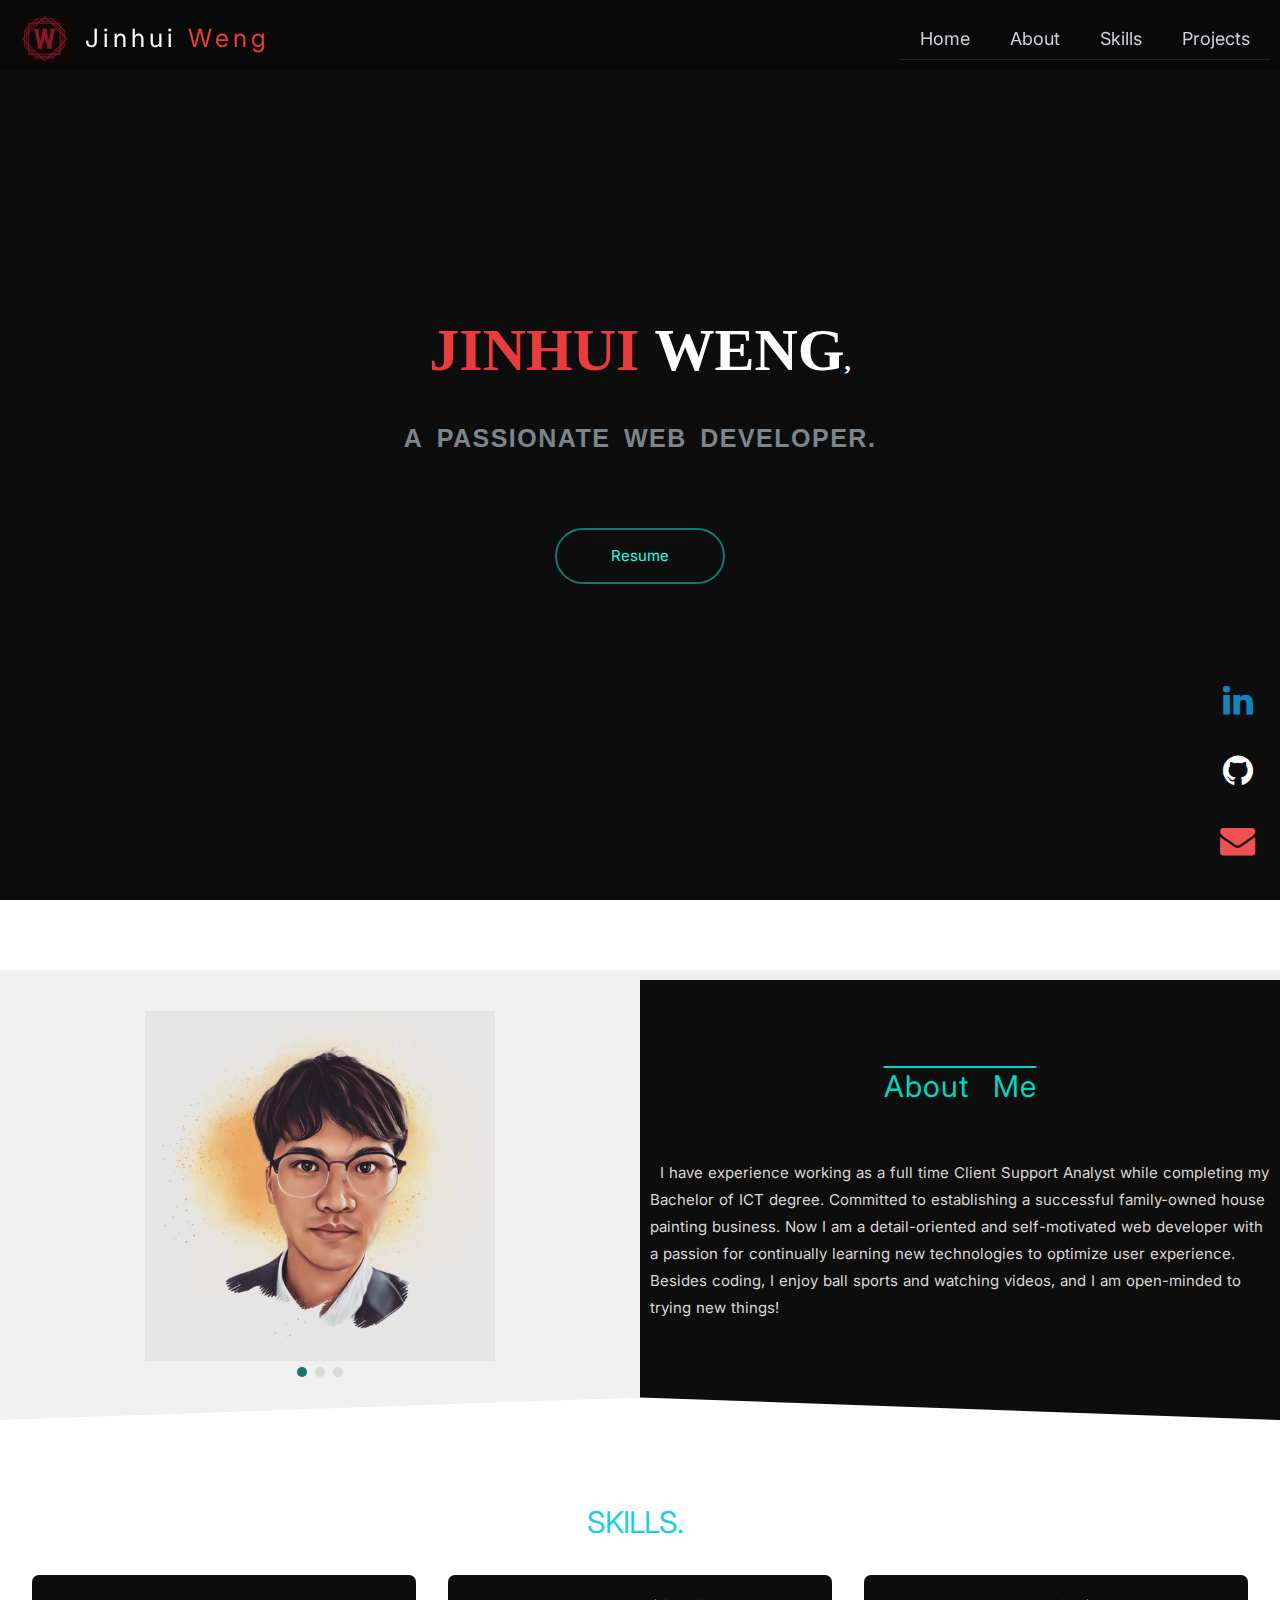
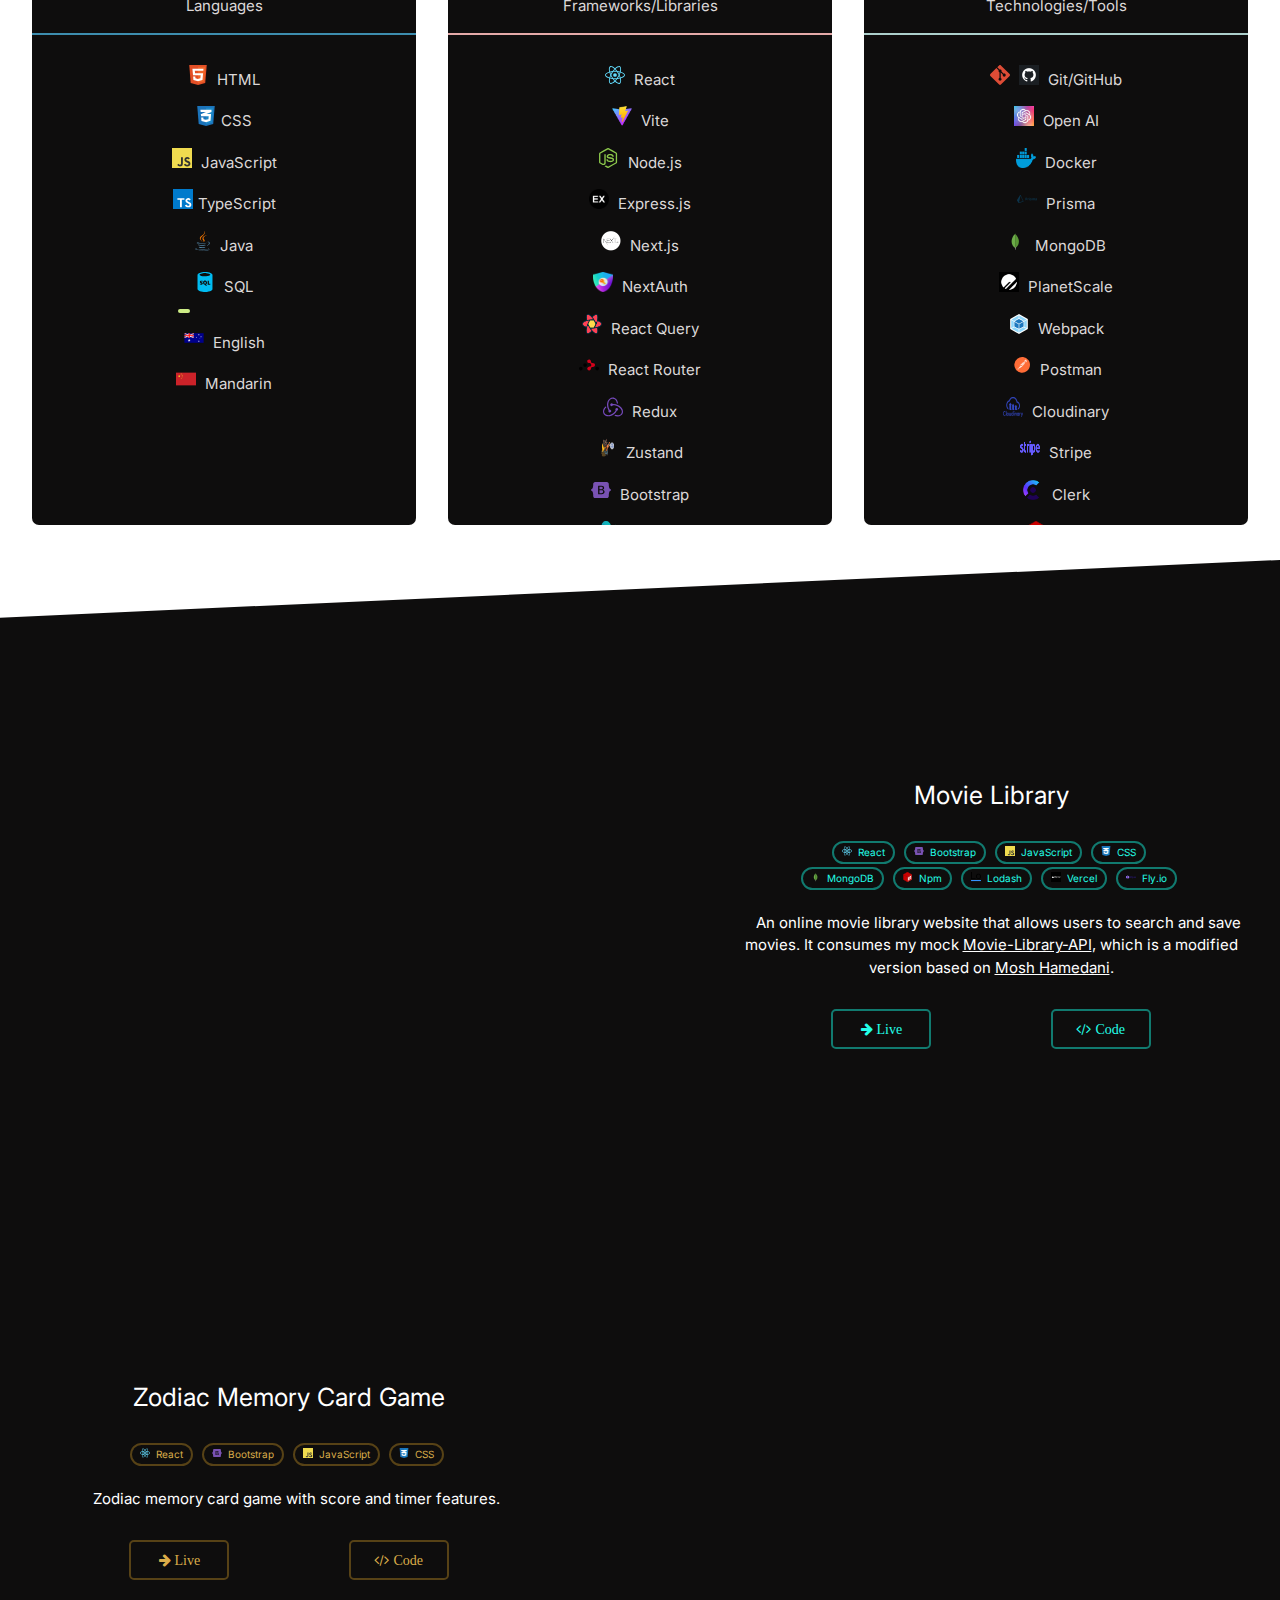
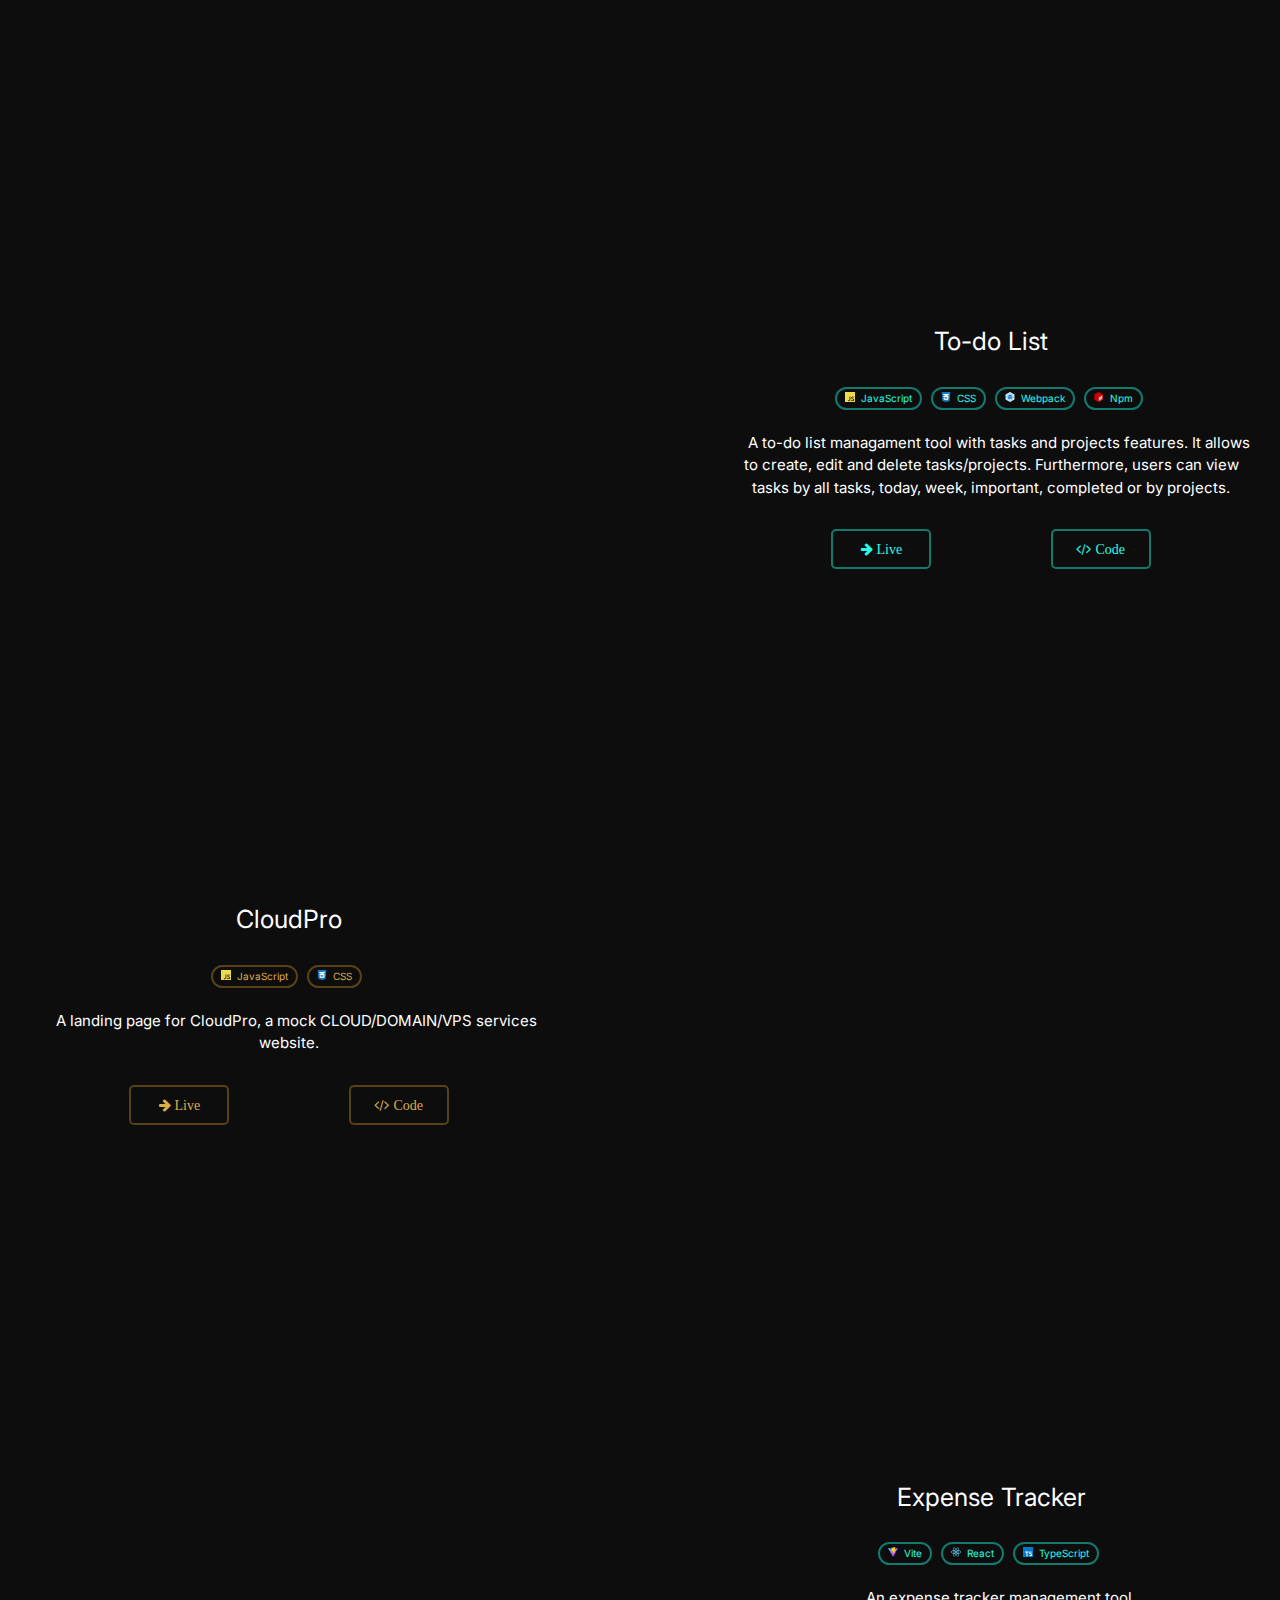
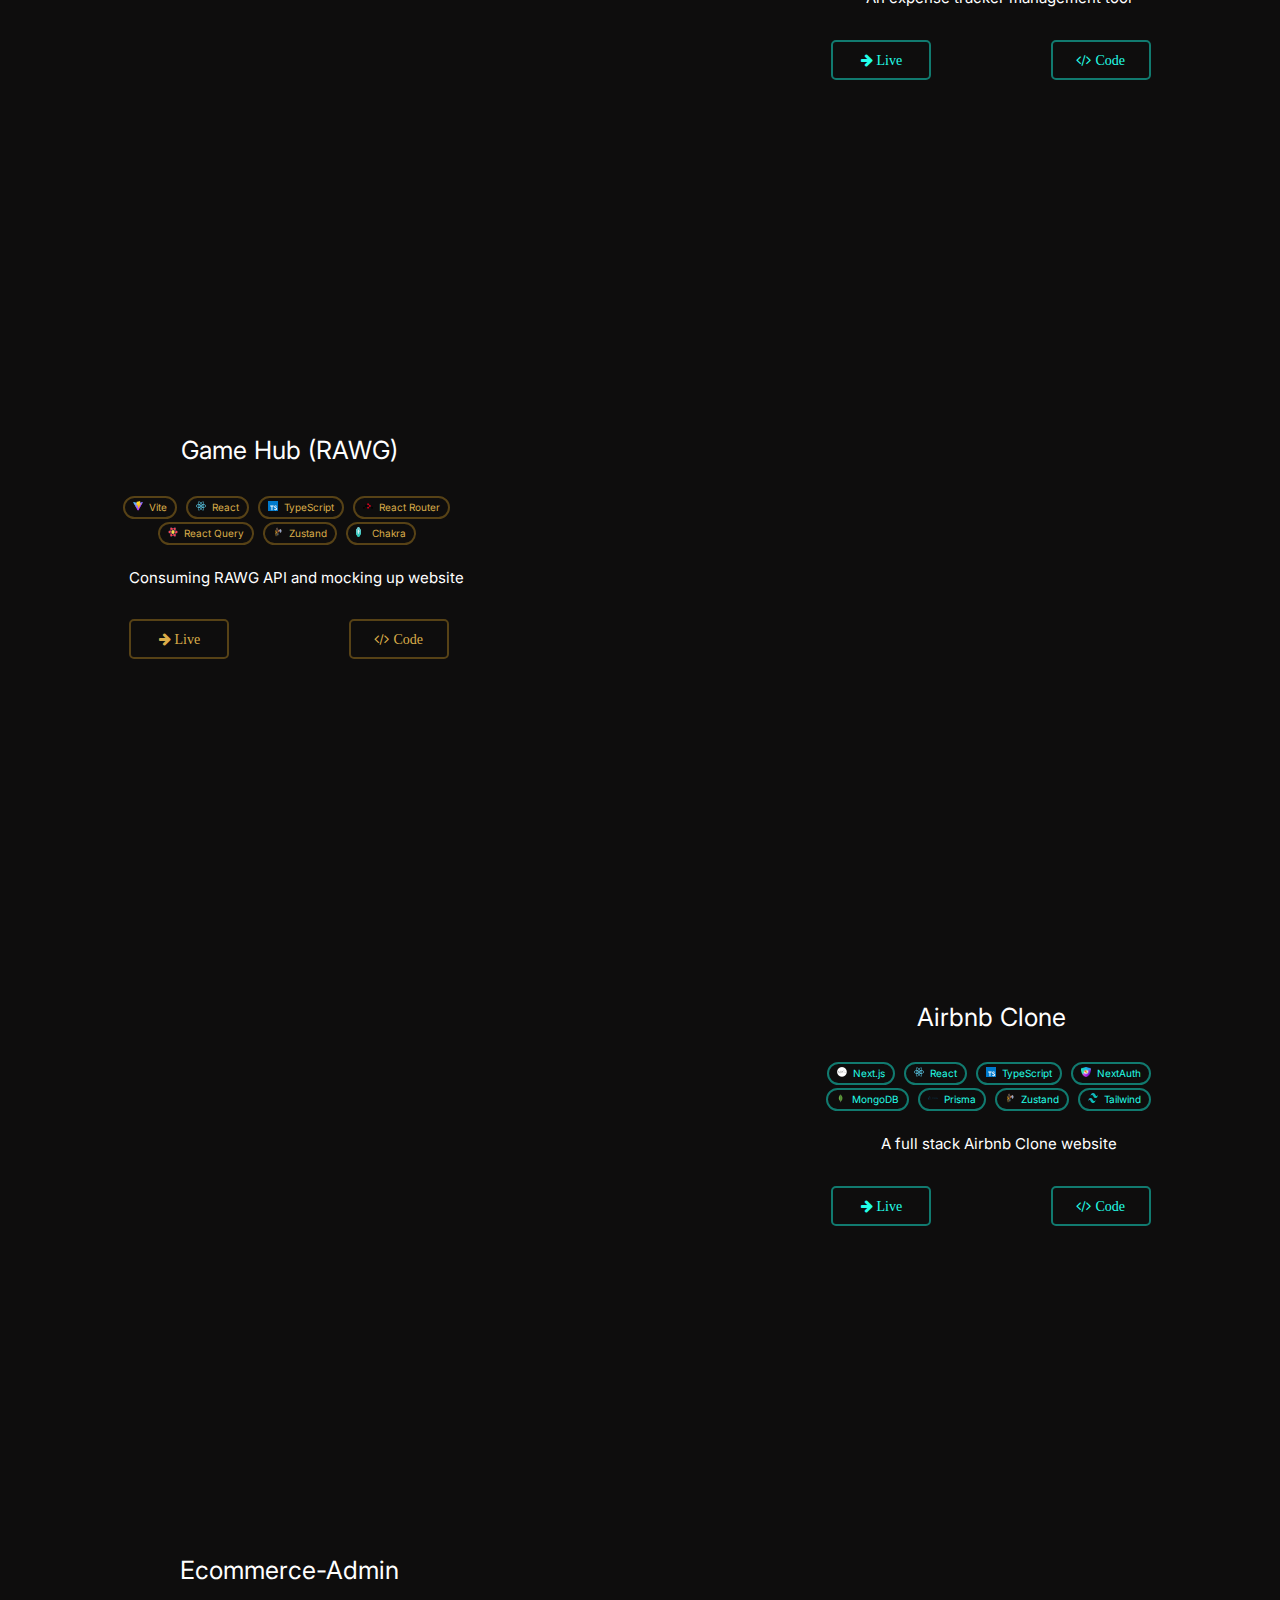
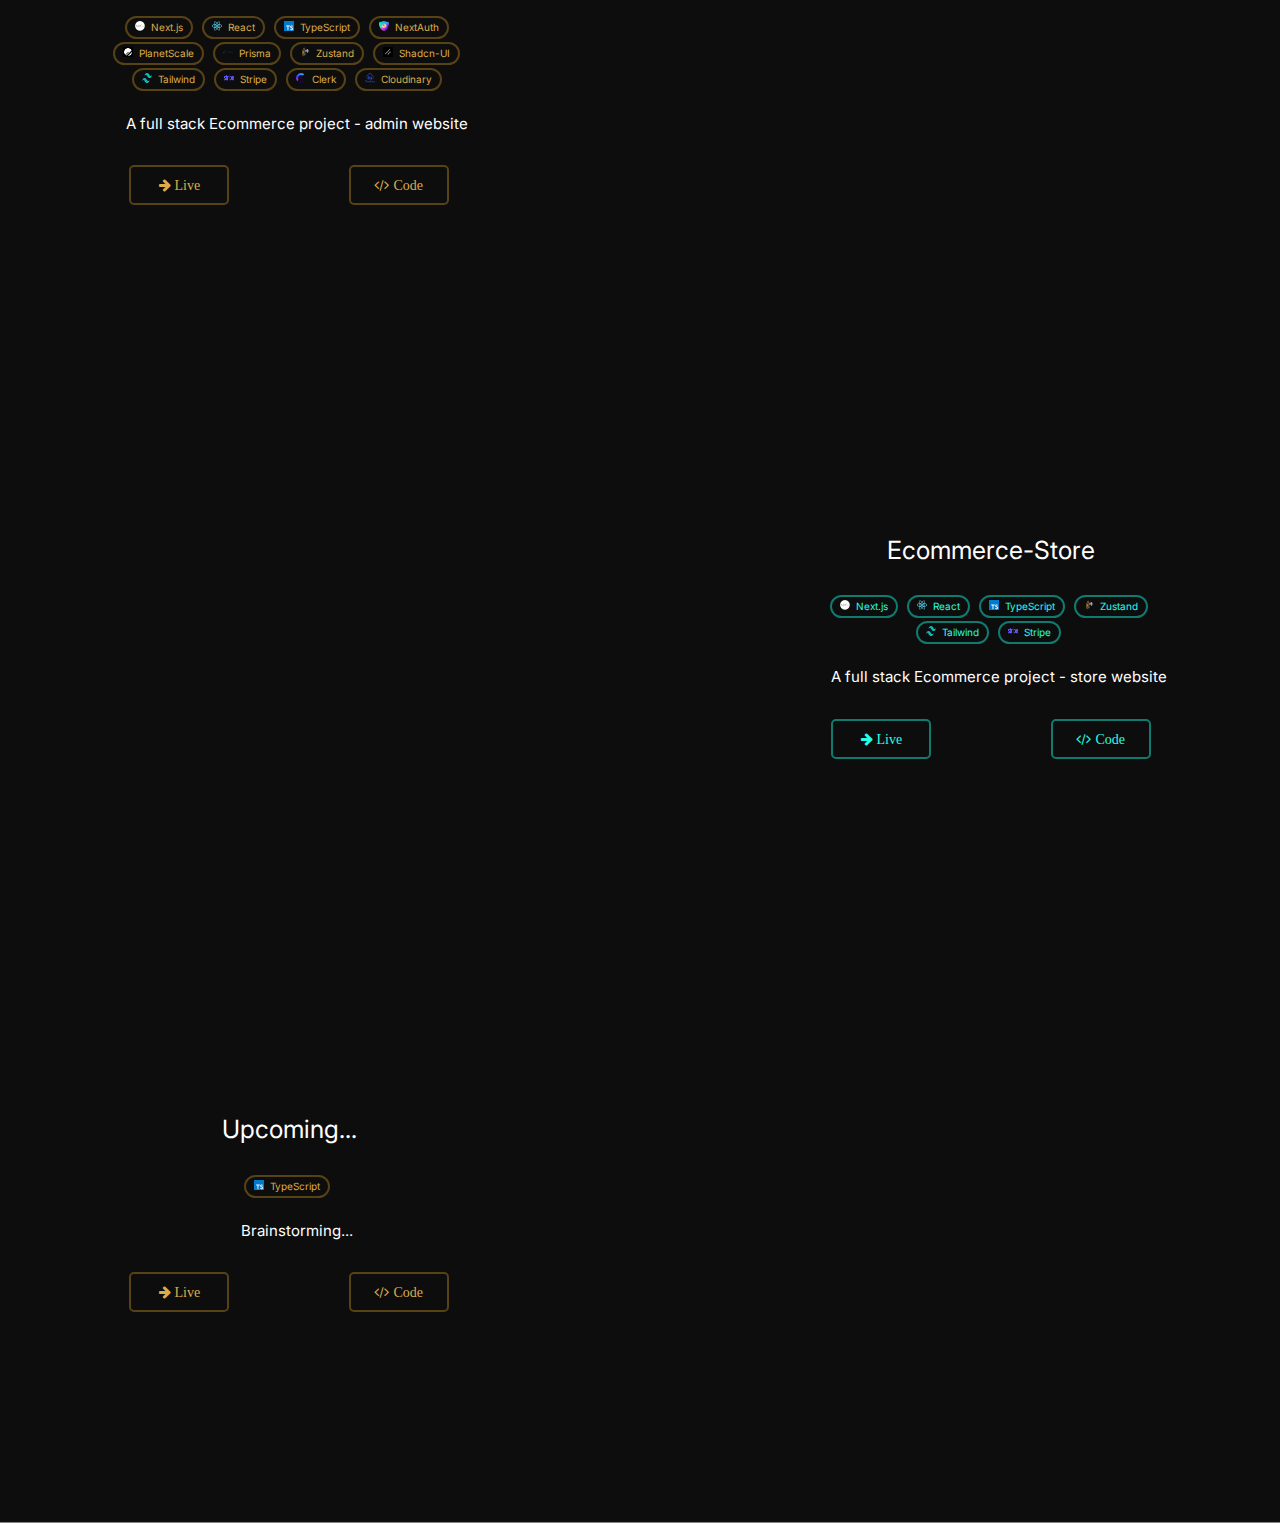
<file: index.html>
<!DOCTYPE html>
<html lang="en">
  <head>
    <meta charset="UTF-8" />
    <meta http-equiv="X-UA-Compatible" content="IE=edge" />
    <link rel="icon" href="images/favicon.ico" />
    <meta name="viewport" content="width=device-width, initial-scale=1.0" />
    <meta
    name="keyword"
    content="Jinhui Weng, portfolio, front-end developer" />
    <meta name="description"
    content="A detail-oriented and self-motivated front-end developer with a passion for continually learning 
    new technologies to optimize user experiences"/>
    <!-- Open Graph Protocal -->
    <meta property="og:title" content="Jinhui Weng | Portfolio" />
    <meta property="og:description" content="A detail-oriented and self-motivated front-end developer with a passion for continually learning 
    new technologies to optimize user experiences" />
    <meta property="og:type" content="website" />
    <meta property="og:image" content="http://" />
    <meta property="og:url" content="https://github.com/JinhuiWeng/Portfolio" />
    <title>Jinhui Weng | Portfolio</title>
    <link rel="preconnect" href="https://fonts.googleapis.com" />
    <link rel="preconnect" href="https://fonts.gstatic.com" crossorigin />
    <link
      href="https://fonts.googleapis.com/css2?family=Inter:wght@400;700&display=swap"
      rel="stylesheet"
    />
    <link
      rel="stylesheet"
      href="https://cdnjs.cloudflare.com/ajax/libs/font-awesome/4.7.0/css/font-awesome.min.css"
    />
    <link rel="stylesheet" href="CSS/normalize.css" />
    <link rel="stylesheet" href="CSS/styles.css" />
    <!-- AOS animations -->
    <link href="https://unpkg.com/aos@2.3.1/dist/aos.css" rel="stylesheet">
  </head>

  <body>
    <header class="home__page" id="home">

      <nav class="nav">
        <div class="nav__header">
          <div class="logo">
            <a href="/"><img src="images/logo.png" alt="logo" /></a>
            <p>Jinhui <span>Weng</span></p>
          </div>

          <div class="nav__toggler" onclick="handleNavMenu(this)">
            <div class="bar1"></div>
            <div class="bar2"></div>
            <div class="bar3"></div>
          </div>
        </div>

        <div class="nav__menu">
          <ul class="list nav__list">
            <li class="nav__item"><a href="#home">Home</a></li>
            <li class="nav__item"><a href="#about">About</a></li>
            <li class="nav__item"><a href="#skills">Skills</a></li>
            <li class="nav__item"><a href="#projects">Projects</a></li>
          </ul>
        </div>
      </nav>

      <div class="block block--dark">
        <div class="fullname__div">
          <div id="myfirstname"></div>
          <div id="mylastname">WENG<span>,</span></div>
        </div>
        <div class="rowtitle__div">
          <span class="title-word title-word-1">A</span>
          <span class="title-word title-word-2">PASSIONATE</span>
          <span class="title-word title-word-3">WEB</span>
          <span class="title-word title-word-4">DEVELOPER.</span>
        </div>
        <a href="files/Resume - Jinhui Weng.pdf" target="_blank" id="btn__resume">Resume</a>
        <button id="back-to-top">
          <i class="fa fa-sharp fa-solid fa-arrow-up"></i>
        </button>
      </div>

      <div class="contact__links">
        <a
          href="https://www.linkedin.com/in/jinhui-weng/"
          target="_blank"
          class="contact__link linkedin"
          aria-label="LinkedIn"
          rel="noopener"
          ><i class="fa fa-brands fa-linkedin fa-lg hovicon"></i
        ></a>

        <a
          href="https://github.com/JinhuiWeng"
          target="_blank"
          class="contact__link github"
          aria-label="GitHub"
          rel="noopener"
          ><i class="fa fa-brands fa-github fa-lg hovicon"></i
        ></a>

        <a
          href="mailto:jasonweng95@gmail.com"
          target="_blank"
          class="contact__link email"
          aria-label="Email"
          rel="noopener"
          ><i class="fa fa-solid fa-envelope fa-lg hovicon"></i
        ></a>
      </div>
    </header>
    <main>
      <section class="about__page" id="about">
        <div class="about__page--container">
          <div class="about__photos">
            <div class="photoSlides fade">
              <img src="images/aboutme-photo1.jpg" alt="aboutme-photo1" />
            </div>
            <div class="photoSlides fade">
              <img src="images/aboutme-photo2.jpg" alt="aboutme-photo2" />
            </div>
            <div class="photoSlides fade">
              <img src="images/aboutme-photo3.jpg" alt="aboutme-photo3" />
            </div>
            <div class="dots" style="text-align: center">
              <span class="dot"></span>
              <span class="dot"></span>
              <span class="dot"></span>
            </div>
          </div>
          <div class="about__me skewed-right">
            <div class="about__me--title">About Me</div>
            <div class="about__me--p">
              <p>
                <span>I</span> have experience working as a full time Client Support Analyst while completing my Bachelor of ICT degree. Committed to establishing a successful family-owned house painting business. Now <span>I</span> am a detail-oriented and self-motivated web developer with a passion for continually learning new technologies to optimize user experience. Besides coding, <span>I</span> enjoy ball sports and
                watching videos, and I am open-minded to trying new things!
              </p>
            </div>
          </div>
        </div>
      </section>

      <section class="skills__page" id="skills">
        <div class="skills__title text-flip">
          <span style="--n: 1">S</span>
          <span style="--n: 2">k</span>
          <span style="--n: 3">i</span>
          <span style="--n: 4">l</span>
          <span style="--n: 5">l</span>
          <span style="--n: 6">s</span>
          <span style="--n: 7">.</span>
        </div>
        <div class="skills__cards">
          <div class="skills__card" id="skills__card--1">
            <div class="card__header card--angleopen">
              <p class="plan__name">Languages</p>
            </div>

            <div class="card__body">
              <ul class="list">
                <li class="list__item">
                  <img src="images/skills/html-icon.svg" alt="HTML5_Icon" />
                  HTML
                </li>
                <li class="list__item">
                  <img src="images/skills/css-icon.svg" alt="CSS_Icon" />CSS
                </li>
                <li class="list__item">
                  <img src="images/skills/javascript-icon.svg" alt="JS_Icon" />
                  JavaScript
                </li>
                <li class="list__item">
                  <img
                    src="images/skills/typescript-icon.svg"
                    alt="TS_Icon"
                  />TypeScript
                </li>
                <li class="list__item">
                  <img src="images/skills/java-icon.svg" alt="JAVA_Icon" />Java
                </li>
                <li class="list__item">
                  <img src="images/skills/sql-database.svg" alt="SQL_Icon" />
                  SQL
                </li>
                <div class="bar__container">
                  <div class="bar"></div>
                </div>
                <li class="list__item">
                  <img
                    src="images/skills/australia-flag-icon.png"
                    alt="AU_Icon"
                  />
                  English
                </li>
                <li class="list__item">
                  <img src="images/skills/china-icon.svg" alt="CHINA_Icon" />
                  Mandarin
                </li>
              </ul>
            </div>
          </div>

          <div class="skills__card" id="skills__card--2">
            <div class="card__header card--leftopen">
              <p>Frameworks/Libraries</p>
            </div>
            <div class="card__body">
              <ul class="list">
                <li class="list__item">
                  <img src="images/skills/react-icon.svg" alt="REACT_Icon" />
                  React
                </li>
                <li class="list__item">
                  <img src="images/skills/vite-icon.png" alt="VITE_Icon" />
                  Vite
                </li>
                <li class="list__item">
                  <img src="images/skills/nodejs-icon.svg" alt="NODEJS_Icon" />
                  Node.js
                </li>
                <li class="list__item">
                  <img
                    src="images/skills/express-icon.png"
                    alt="EXPRESS_Icon"
                  />
                  Express.js
                </li>
                <li class="list__item">
                  <img
                    src="images/skills/nextjs-icon.png"
                    alt="NEXTJS_Icon"
                  />
                  Next.js
                </li>
                <li class="list__item">
                  <img
                    src="images/skills/nextauth-icon.png"
                    alt="NEXTAUTH_Icon"
                  />
                  NextAuth
                </li>
                <li class="list__item">
                  <img src="images/skills/react-query-icon.png" alt="REACTQUERY_Icon" />
                  React Query
                </li>
                <li class="list__item">
                  <img src="images/skills/react-router-icon.svg" alt="REACTROUTER_Icon" />
                  React Router
                </li>
  
                <li class="list__item">
                  <img src="images/skills/redux-icon.svg" alt="REDUX_Icon" />
                  Redux
                </li>
                <li class="list__item">
                  <img src="images/skills/zustand-icon.png" alt="ZUSTAND_Icon" />
                  Zustand
                </li>

                <li class="list__item">
                  <img
                    src="images/skills/bootstrap-icon.svg"
                    alt="BOOTSTRAP_Icon"
                  />
                  Bootstrap
                </li>
                <li class="list__item">
                  <img
                    src="images/skills/tailwind-icon.png"
                    alt="TAILWIND_Icon"
                  />
                  Tailwind
                </li>
                <li class="list__item">
                  <img
                    src="images/skills/chakra-icon.png"
                    alt="CHAKRA_Icon"
                  />
                  Chakra
                </li>
                <li class="list__item">
                  <img
                    src="images/skills/shadcn-ui-icon.png"
                    alt="SHADCNUI_Icon"
                  />
                  Shadcn-UI
                </li>
                <li class="list__item">
                  <img src="images/skills/axios-icon.png" alt="AXIOS_Icon" />
                  Axios
                </li>
                <li class="list__item">
                  <img src="images/skills/lodash-icon.svg" alt="LODASH_Icon" />
                  Lodash
                </li>

                <li class="list__item">
                  <img src="images/skills/jest-icon.png" alt="JEST_Icon" />Jest
                </li>
              </ul>
            </div>
          </div>

          <div class="skills__card" id="skills__card--3">
            <div class="card__header card--spinopen">
              <p class="plan__name">Technologies/Tools</p>
            </div>

            <div class="card__body">
              <ul class="list">
                <li class="list__item">
                  <img src="images/skills/git-icon.svg" alt="GIT_Icon" />
                  <img src="images/skills/github-icon.webp" alt="GITHUB_Icon" />
                  Git/GitHub
                </li>

                <li class="list__item">
                  <img src="images/skills/openai-icon.png" alt="OPENAI_Icon" />
                  Open AI
                </li>

                <li class="list__item">
                  <img src="images/skills/docker-icon.png" alt="DOCKER_Icon" />
                  Docker
                </li>
                <li class="list__item">
                  <img
                    src="images/skills/prisma-icon.svg"
                    alt="PRISMA_Icon"
                  />
                  Prisma
                </li>
                <li class="list__item">
                  <img
                    src="images/skills/mongodb-icon.svg"
                    alt="MongoDB_Icon"
                  />
                  MongoDB
                </li>
                <li class="list__item">
                  <img
                    src="images/skills/planetscale.png"
                    alt="PLANETSCALE_Icon"
                  />
                  PlanetScale
                </li>

                <li class="list__item">
                  <img
                    src="images/skills/webpack-icon.svg"
                    alt="WEBPACK_Icon"
                  />
                  Webpack
                </li>
          
                <li class="list__item">
                  <img
                    src="images/skills/postman-icon.svg"
                    alt="POSTMAN_Icon"
                  />
                  Postman
                </li>
                <li class="list__item">
                  <img
                    src="images/skills/cloudinary-icon.png"
                    alt="CLOUDINARY_Icon"
                  />
                  Cloudinary
                </li>
                <li class="list__item">
                  <img
                    src="images/skills/stripe-icon.png"
                    alt="STRIPE_Icon"
                  />
                  Stripe
                </li>
                <li class="list__item">
                  <img
                    src="images/skills/clerk-icon.png"
                    alt="Clerk_Icon"
                  />
                  Clerk
                </li>
                <li class="list__item">
                  <img src="images/skills/npm-icon.svg" alt="NPM_Icon" />Npm
                </li>

                <li class="list__item">
                  <img src="images/skills/vercel-icon.svg" alt="VERCEL_Icon" />
                  Vercel
                </li>

                <li class="list__item">
                  <img src="images/skills/fly.io-icon.svg" alt="FLY.IO_Icon" />
                  Fly.io
                </li>

                <li class="list__item">
                  <img src="images/skills/heroku-icon.svg" alt="HEROKU_Icon" />
                  Heroku
                </li>
                <li class="list__item">
                  <img src="images/skills/photoshop-icon.svg" alt="PS_Icon" />
                  PhotoShop
                </li>
              </ul>
            </div>
          </div>
        </div>
      </section>

      <section class="project__page skewed-left"  id="projects">
        <div class="project__header" id="slide-text">Projects.</div>
        <div class="projects project__odd" id="project__1">
          <div class="project__image" data-aos="zoom-in-right" data-aos-duration="1500"><img src="images/Movie Library.jpeg" alt="MOVIE LIBRARY" /></div>
          <div class="project__content">
            <div class="project__content--title">Movie Library</div>
            <div class="project__content--skill">
              <span>
                <img src="images/skills/react-icon.svg" alt="REACT_Icon" /> React
              </span> 
              <span>
                <img src="images/skills/bootstrap-icon.svg" alt="BOOTSTRAP_Icon"/> Bootstrap
              </span>
              <span>
                <img src="images/skills/javascript-icon.svg" alt="JS_Icon" /> JavaScript
              </span> 
              <span>
                <img src="images/skills/css-icon.svg" alt="CSS_Icon" /> CSS
              </span>
              <span>
                <img src="images/skills/mongodb-icon.svg" alt="MongoDB_Icon"/> MongoDB
              </span>
              <span>
                <img src="images/skills/npm-icon.svg" alt="NPM_Icon" /> Npm
              </span>
              <span>
                <img src="images/skills/lodash-icon.svg" alt="LODASH_Icon" /> Lodash
              </span>
              <span>
                <img src="images/skills/vercel-icon.svg" alt="VERCEL_Icon" /> Vercel
              </span>
              <span>
                <img src="images/skills/fly.io-icon.svg" alt="FLY.IO_Icon" /> Fly.io
              </span>
              
            </div>

           
            <div class="project__content--description"><p>An online movie library website that allows users to search and save movies. It consumes my mock <a href="https://github.com/JinhuiWeng/movie-library-api" target="_blank">Movie-Library-API</a>, which is a modified version based on <a href="https://github.com/mosh-hamedani/vidly-api-node" target="_blank">Mosh Hamedani</a>.</p></div>
            <div class="project__content--button">
              <a href="https://movie-library-gules.vercel.app/movies" target="_blank" class="project__content--button--live button--topopen"> <i class="fa fa-light fa-arrow-right"> Live</i></a>
              <a href="https://github.com/JinhuiWeng/movie-library" target="_blank" class="project__content--button--code button--bottomopen"><i class="fa fa-solid fa-code"> Code</i></a>
            </div>
          </div>

        </div>


        <div class="projects project__even" id="project__2">
          <div class="project__image" data-aos="flip-left" data-aos-duration="1500"><img src="images/Zodiac Memory Game.jpeg" alt="ZODIAC MEMORY GAME" /></div>
          <div class="project__content">
            <div class="project__content--title">Zodiac Memory Card Game</div>
            <div class="project__content--skill">
              <span>
                <img src="images/skills/react-icon.svg" alt="REACT_Icon" /> React
              </span> 
              <span>
                <img src="images/skills/bootstrap-icon.svg" alt="BOOTSTRAP_Icon"/> Bootstrap
              </span>
              <span>
                <img src="images/skills/javascript-icon.svg" alt="JS_Icon" /> JavaScript
              </span> 
              <span>
                <img src="images/skills/css-icon.svg" alt="CSS_Icon" /> CSS
              </span>
            </div>

           
            <div class="project__content--description"><p>Zodiac memory card game with score and timer features.</p></div>
            <div class="project__content--button">
              <a href="https://jinhuiweng.github.io/zodiac-memory-game/" target="_blank" class="project__content--button--live button--topopen"> <i class="fa fa-light fa-arrow-right"> Live</i></a>
              <a href="https://github.com/JinhuiWeng/zodiac-memory-game" target="_blank" class="project__content--button--code button--bottomopen"><i class="fa fa-solid fa-code"> Code</i></a>
            </div>
          </div>

        </div>

        <div class="projects project__odd" id="project__3">
          <div class="project__image" data-aos="fade-right" data-aos-duration="1500"><img src="images/Todo List.jpeg" alt="TO-DO LIST" /></div>
          <div class="project__content">
            <div class="project__content--title">To-do List</div>
            <div class="project__content--skill">
              <span>
                <img src="images/skills/javascript-icon.svg" alt="JS_Icon" /> JavaScript
              </span> 
              <span>
                <img src="images/skills/css-icon.svg" alt="CSS_Icon" /> CSS
              </span>
              <span>
                <img src="images/skills/webpack-icon.svg" alt="WEBPACK_Icon" /> Webpack
              </span>
              <span>
                <img src="images/skills/npm-icon.svg" alt="NPM_Icon" /> Npm
              </span>
            </div>

           
            <div class="project__content--description"><p>A to-do list managament tool with tasks and projects features. It allows to create, edit and delete tasks/projects. Furthermore, users can view tasks by all tasks, today, week, important, completed or by projects.</p></div>
            <div class="project__content--button">
              <a href="https://jinhuiweng.github.io/todolist/" target="_blank" class="project__content--button--live button--topopen"> <i class="fa fa-light fa-arrow-right"> Live</i></a>
              <a href="https://github.com/JinhuiWeng/todolist" target="_blank" class="project__content--button--code button--bottomopen"><i class="fa fa-solid fa-code"> Code</i></a>
            </div>
          </div>

        </div>

        <div class="projects project__even" id="project__4">
          <div class="project__image" data-aos="zoom-out-up" data-aos-duration="1500"><img src="images/CloudPro.jpeg" alt="CLOUDPRO" /></div>
          <div class="project__content">
            <div class="project__content--title">CloudPro</div>
            <div class="project__content--skill">
              <span>
                <img src="images/skills/javascript-icon.svg" alt="JS_Icon" /> JavaScript
              </span> 
              <span>
                <img src="images/skills/css-icon.svg" alt="CSS_Icon" /> CSS
              </span>
            </div>

           
            <div class="project__content--description"><p>A landing page for CloudPro, a mock CLOUD/DOMAIN/VPS services website.</p></div>
            <div class="project__content--button">
              <a href="https://cloud-pro.vercel.app/" target="_blank" class="project__content--button--live button--topopen"> <i class="fa fa-light fa-arrow-right"> Live</i></a>
              <a href="https://github.com/JinhuiWeng/CloudPro" target="_blank" class="project__content--button--code button--bottomopen"><i class="fa fa-solid fa-code"> Code</i></a>
            </div>
          </div>
        </div>

        <div class="projects project__odd" id="project__5">
          <div class="project__image" data-aos="flip-left" data-aos-duration="1500"><img src="images/ExpenseTracker.jpeg" alt="EXPENSE TRACKER" /></div>
          <div class="project__content">
            <div class="project__content--title">Expense Tracker</div>
            <div class="project__content--skill">
              <span>
                <img src="images/skills/vite-icon.png" alt="VITE_Icon" /> Vite
              </span> 
              <span>
                <img src="images/skills/react-icon.svg" alt="REACT_Icon" /> React
              </span> 
              <span>
                <img
                  src="images/skills/typescript-icon.svg"
                  alt="TS_Icon"
                /> TypeScript
              </span>
            </div>

           
            <div class="project__content--description"><p>An expense tracker management tool</p></div>
            <div class="project__content--button">
              <a href="https://expense-tracker-jinhuiweng.vercel.app/" target="_blank" class="project__content--button--live button--topopen"> <i class="fa fa-light fa-arrow-right"> Live</i></a>
              <a href="https://github.com/JinhuiWeng/Expense-Tracker" target="_blank" class="project__content--button--code button--bottomopen"><i class="fa fa-solid fa-code"> Code</i></a>
            </div>
          </div>
          </div>

          <div class="projects project__even" id="project__6">
            <div class="project__image" data-aos="fade-up-left" data-aos-duration="1500"><img src="images/Game Hub.jpeg" alt="GAME HUB" /></div>
            <div class="project__content">
              <div class="project__content--title">Game Hub (RAWG)</div>
              <div class="project__content--skill">
                <span>
                  <img src="images/skills/vite-icon.png" alt="VITE_Icon" /> Vite
                </span> 
                <span>
                  <img src="images/skills/react-icon.svg" alt="REACT_Icon" /> React
                </span> 
                <span>
                  <img
                    src="images/skills/typescript-icon.svg"
                    alt="TS_Icon"
                  /> TypeScript
                </span>
                <span>
                  <img
                    src="images/skills/react-router-icon.svg"
                    alt="REACTROUTER_Icon"
                  /> React Router
                </span>
                <span>
                  <img
                    src="images/skills/react-query-icon.png"
                    alt="REACTQUERY_Icon"
                  /> React Query
                </span>
                <span>
                  <img
                    src="images/skills/zustand-icon.png"
                    alt="ZUSTAND_Icon"
                  /> Zustand
                </span>
                <span class="list__item">
                  <img
                    src="images/skills/chakra-icon.png"
                    alt="CHAKRA_Icon"
                  />
                  Chakra
                </span>
              </div>
  
              <div class="project__content--description"><p>Consuming RAWG API and mocking up website</p></div>
              <div class="project__content--button">
                <a href="https://game-hub-jinhuiweng.vercel.app/" target="_blank" class="project__content--button--live button--topopen"> <i class="fa fa-light fa-arrow-right"> Live</i></a>
                <a href="https://github.com/JinhuiWeng/game-hub" target="_blank" class="project__content--button--code button--bottomopen"><i class="fa fa-solid fa-code"> Code</i></a>
              </div>
            </div>
            </div>

            
        <div class="projects project__odd" id="project__7">
          <div class="project__image" data-aos="fade-right" data-aos-duration="1500"><img src="images/Airbnb.jpeg" alt="AIRBNB" /></div>
          <div class="project__content">
            <div class="project__content--title">Airbnb Clone</div>
            <div class="project__content--skill">
              <span>
                <img src="images/skills/nextjs-icon.png" alt="NEXTJS_Icon" /> Next.js
              </span> 
              <span>
                <img src="images/skills/react-icon.svg" alt="REACT_Icon" /> React
              </span> 
              <span>
                <img
                  src="images/skills/typescript-icon.svg"
                  alt="TS_Icon"
                /> TypeScript
              </span>
              <span>
                <img
                  src="images/skills/nextauth-icon.png"
                  alt="NEXTAUTH_Icon"
                /> NextAuth
              </span>
              <span>
                <img src="images/skills/mongodb-icon.svg" alt="MongoDB_Icon"/> MongoDB
              </span>
              <span>
                <img src="images/skills/prisma-icon.svg" alt="PRISMA_Icon"/> Prisma
              </span>
              <span>
                <img
                  src="images/skills/zustand-icon.png"
                  alt="ZUSTAND_Icon"
                /> Zustand
              </span>
              <span>
                <img
                  src="images/skills/tailwind-icon.png"
                  alt="TAILWIND_Icon"
                /> Tailwind
              </span>
            </div>

           
            <div class="project__content--description"><p>A full stack Airbnb Clone website</p></div>
            <div class="project__content--button">
              <a href="https://air-property-jinhuiweng.vercel.app/" target="_blank" class="project__content--button--live button--topopen"> <i class="fa fa-light fa-arrow-right"> Live</i></a>
              <a href="https://github.com/JinhuiWeng/airbnb" target="_blank" class="project__content--button--code button--bottomopen"><i class="fa fa-solid fa-code"> Code</i></a>
            </div>
          </div>
          </div>

          <div class="projects project__even" id="project__8">
            <div class="project__image" data-aos="zoom-out-up" data-aos-duration="1500"><img src="images/Ecommerce-Admin.jpeg" alt="E-ADMIN" /></div>
            <div class="project__content">
              <div class="project__content--title">Ecommerce-Admin</div>
              <div class="project__content--skill">
                <span>
                  <img src="images/skills/nextjs-icon.png" alt="NEXTJS_Icon" /> Next.js
                </span> 
                <span>
                  <img src="images/skills/react-icon.svg" alt="REACT_Icon" /> React
                </span> 
                <span>
                  <img
                    src="images/skills/typescript-icon.svg"
                    alt="TS_Icon"
                  /> TypeScript
                </span>
                <span>
                  <img
                    src="images/skills/nextauth-icon.png"
                    alt="NEXTAUTH_Icon"
                  /> NextAuth
                </span>
                <span>
                  <img src="images/skills/planetscale.png" alt="PlanetScale"/> PlanetScale
                </span>
                <span>
                  <img src="images/skills/prisma-icon.svg" alt="PRISMA_Icon"/> Prisma
                </span>
                <span>
                  <img
                    src="images/skills/zustand-icon.png"
                    alt="ZUSTAND_Icon"
                  /> Zustand
                </span>
                <span>
                  <img
                    src="images/skills/shadcn-ui-icon.png"
                    alt="SHADCNUI_Icon"
                  /> Shadcn-UI
                </span>
                <span>
                  <img
                    src="images/skills/tailwind-icon.png"
                    alt="TAILWIND_Icon"
                  /> Tailwind
                </span>
                <span>
                  <img
                    src="images/skills/stripe-icon.png"
                    alt="STRIPE_Icon"
                  /> Stripe
                </span>
                <span>
                  <img
                    src="images/skills/clerk-icon.png"
                    alt="CLERK_Icon"
                  /> Clerk
                </span>
                <span>
                  <img
                    src="images/skills/cloudinary-icon.png"
                    alt="CLOUDINARY_Icon"
                  /> Cloudinary
                </span>
              </div>
  
             
              <div class="project__content--description"><p>A full stack Ecommerce project - admin website</p></div>
              <div class="project__content--button">
                <a href="https://ecommerce-admin-jinhuiweng.vercel.app/" target="_blank" class="project__content--button--live button--topopen"> <i class="fa fa-light fa-arrow-right"> Live</i></a>
                <a href="https://github.com/JinhuiWeng/ecommerce-admin" target="_blank" class="project__content--button--code button--bottomopen"><i class="fa fa-solid fa-code"> Code</i></a>
              </div>
            </div>
            </div>

            <div class="projects project__odd" id="project__9">
              <div class="project__image" data-aos="zoom-in-right" data-aos-duration="1500"><img src="images/Ecommerce-Store.jpeg" alt="E-STORE" /></div>
              <div class="project__content">
                <div class="project__content--title">Ecommerce-Store</div>
                <div class="project__content--skill">
                  <span>
                    <img src="images/skills/nextjs-icon.png" alt="NEXTJS_Icon" /> Next.js
                  </span> 
                  <span>
                    <img src="images/skills/react-icon.svg" alt="REACT_Icon" /> React
                  </span> 
                  <span>
                    <img
                      src="images/skills/typescript-icon.svg"
                      alt="TS_Icon"
                    /> TypeScript
                  </span>
                  <span>
                    <img
                      src="images/skills/zustand-icon.png"
                      alt="ZUSTAND_Icon"
                    /> Zustand
                  </span>
                  <span>
                    <img
                      src="images/skills/tailwind-icon.png"
                      alt="TAILWIND_Icon"
                    /> Tailwind
                  </span>
                  <span>
                    <img
                      src="images/skills/stripe-icon.png"
                      alt="STRIPE_Icon"
                    /> Stripe
                  </span>
                </div>
    
               
                <div class="project__content--description"><p>A full stack Ecommerce project - store website</p></div>
                <div class="project__content--button">
                  <a href="https://ecommerce-store-jinhuiweng.vercel.app/" target="_blank" class="project__content--button--live button--topopen"> <i class="fa fa-light fa-arrow-right"> Live</i></a>
                  <a href="https://github.com/JinhuiWeng/ecommerce-store" target="_blank" class="project__content--button--code button--bottomopen"><i class="fa fa-solid fa-code"> Code</i></a>
                </div>
              </div>
              </div>

            
          <div class="projects project__even" id="project__10">
            <div class="project__image" data-aos="flip-left" data-aos-duration="1500"><img src="images/Upcoming Project.jpeg" alt="UPCOMING PROJECT" /></div>
            <div class="project__content">
              <div class="project__content--title">Upcoming...</div>
              <div class="project__content--skill">
                <span>
                  <img
                    src="images/skills/typescript-icon.svg"
                    alt="TS_Icon"
                  /> TypeScript
                </span>
              </div>
  
             
              <div class="project__content--description"><p>Brainstorming...</p></div>
              <div class="project__content--button">
                <a href="#" target="_blank" class="project__content--button--live button--topopen"> <i class="fa fa-light fa-arrow-right"> Live</i></a>
                <a href="#" target="_blank" class="project__content--button--code button--bottomopen"><i class="fa fa-solid fa-code"> Code</i></a>
              </div>
            </div>
            </div>
    </main>

    <script src="js/main.js"></script>
    <script src="https://unpkg.com/aos@2.3.1/dist/aos.js"></script>
    <script>
      AOS.init();
    </script>
  </body>
</html>
</file>
<file: CSS/styles.css>
/* Color palette */
:root {
  --color-body: #918ca4;
  --color-body-darker: #5c5577;
  --color-text-light: #dcd8d8;
  --color-main-red: rgb(233, 60, 60);
  --color-background-dark: #0a0909fb;
  --color-border: #ccc;
  --border-radius: 30px;
}

*,
*::after,
*::before {
  box-sizing: border-box;
}

/* Typography */
::selection {
  background: var(--color-primary);
  color: #fff;
}

html {
  /* default size is 16px, so 62.5 is 10 */
  font-size: 62.5%;
  /* remove bottom scroll bar and white space */
  overflow-x: hidden;
}

body {
  font-family: Inter, Arial, Helvetica, sans-serif;
  font-size: 1.3rem;
  line-height: 1.5;
  /* remove scroll bar and white space */
  overflow: hidden;
}

h1,
h2,
h3 {
  color: var(--color-heading);
  margin-bottom: 1rem;
  line-height: 1.1;
}

h1 {
  font-size: 7rem;
}

h2 {
  font-size: 4rem;
}
h3 {
  font-size: 3rem;
  font-weight: 500;
}

p {
  margin-top: 0;
}

a {
  text-decoration: none;
}

@media screen and (min-width: 1024px) {
  body {
    font-size: 1.5rem;
  }

  h1 {
    font-size: 8rem;
  }
  h2 {
    font-size: 4rem;
  }
  h3 {
    font-size: 2.4rem;
  }
}

/* header */
.home__page {
  min-height: 100vh;
  width: 100%;
}

/* logo area */
.logo {
  display: flex;
  justify-content: start;
  margin-top: 1rem;
}

.logo a {
  padding: 0.5rem 0 0 1rem;
  margin: 0;
}
.logo p {
  padding: 1rem 0 0 1.5rem;
  margin: 0;
  color: #fff;
  letter-spacing: 0.4rem;
  font-size: 2.5rem;
}

.logo span {
  color: var(--color-main-red);
}

/* Hamburger Lines */

.bar1,
.bar2,
.bar3 {
  width: 35px;
  height: 5px;
  background-color: var(--color-main-red);
  margin: 6px 0;
  transition: 0.4s;
}

.change .bar1 {
  transform: translate(0, 11px) rotate(-45deg);
}

.change .bar2 {
  opacity: 0;
}

.change .bar3 {
  transform: translate(0, -11px) rotate(45deg);
}

/* Navigation Bars */

.nav {
  display: flex;
  flex-direction: column;
  padding: 0 1rem;
  position: fixed;
  margin: 0;
  width: 100%;
  z-index: 100;
  background: var(--color-background-dark);
}

.nav__header {
  /* Logo + Hamburger lines */
  display: flex;
  justify-content: space-between;
}

.nav__toggler {
  /* Hamburger lines div */
  opacity: 1;
  transition: box-shadow 0.15s;
  cursor: pointer;
  padding: 0.5rem 2rem 0 0;
  margin-top: 1rem;
}

.nav__menu {
  display: none;
}

.nav__menu--expanded {
  display: inline;
  /* flot to right */
  margin-left: auto;
}

.nav__list {
  width: 100%;
  margin: 0;
  font-size: 1.8rem;
  text-align: end;
}
.nav__menu--expanded .nav__list {
  background: #191a1e;
  clip-path: polygon(0 0, 100% 0, 100% 100%, 15% 100%);
}

.nav__item {
  padding: 0.5rem 2rem;
  border-bottom: 1px solid #222;
}

.nav__item > a {
  color: #d2d0db;
  transition: color 0.3s;
}

.nav__item > a:hover {
  color: #fff;
}

.nav__item a::after {
  content: "";
  position: relative;
  display: block;
  width: 0;
  height: 2px;
  background-color: var(--color-main-red);
  transition: width 0.3s ease;
}

.nav__item a:hover::after {
  width: 100%;
}

@media screen and (min-width: 768px) {
  .nav {
    flex-direction: row;
    justify-content: space-between;
  }

  .nav__header {
    width: auto;
  }

  .nav__menu {
    display: inline;
    width: auto;
    margin-left: 0;
    margin-top: 2rem;
  }

  .nav__toggler {
    display: none;
  }

  .nav__list {
    width: auto;
    display: flex;
  }
}

/* Blocks */

.block {
  display: flex;
  flex-direction: column;
  justify-content: center;
  align-items: center;
  text-align: center;
  min-height: 100vh;
}

.block--dark {
  background: var(--color-background-dark);
  color: #7b858b;
}
.block--dark h1,
.block--dark h2,
.block--dark h3 {
  color: #fff;
}

/* homepage animation */
/* name animation */

.rowtitle__div {
  font-family: "Montserrat", sans-serif;
  font-size: 1.8rem;
  font-weight: 500;
  word-spacing: 2px;
  letter-spacing: 1.5px;
  margin: 3.5rem 0 6rem;
}

.fullname__div {
  display: flex;
  justify-content: center;
  align-items: center;
  font: 600 normal 3.5rem "tahoma";
}

#myfirstname {
  color: var(--color-main-red);
}
#mylastname {
  padding-left: 15px;
  color: #fff;
}
#mylastname span {
  font-size: 2.5rem;
}

/* rowtitle animation */
.title-word {
  display: inline-block;
  padding-bottom: 1rem;
  animation: color-animation 4s linear infinite;
}

.title-word-1 {
  --color-1: #df8453;
  --color-2: #3d8dae;
  --color-3: #e4a9a8;
}

.title-word-2 {
  --color-1: #dbad4a;
  --color-2: #accfcb;
  --color-3: #17494d;
}

.title-word-3 {
  --color-1: #accfcb;
  --color-2: #e4a9a8;
  --color-3: #accfcb;
}

.title-word-4 {
  --color-1: #3d8dae;
  --color-2: #df8453;
  --color-3: #e4a9a8;
}

@keyframes color-animation {
  0% {
    color: var(--color-1);
  }
  32% {
    color: var(--color-1);
  }
  33% {
    color: var(--color-2);
  }
  65% {
    color: var(--color-2);
  }
  66% {
    color: var(--color-3);
  }
  99% {
    color: var(--color-3);
  }
  100% {
    color: var(--color-1);
  }
}

/* about me button */
#btn__resume {
  cursor: pointer;
  width: 120px;
  font-size: 1.2rem;
  padding-top: 10px;
  padding-bottom: 10px;
  text-align: center;
  border: 2px solid #117a6f;
  border-radius: 50px;
  -webkit-transition: all 0.15s ease-in-out;
  transition: all 0.15s ease-in-out;
  color: #23ffe9;
  z-index: 2;
}

#btn__resume:hover {
  box-shadow: 0 0 10px 0 #00d7c3 inset, 0 0 20px 2px #00d7c3;
  border: 3px solid #00d7c3;
  animation: pulse 1s infinite;
  transition: 0.3s;
}

@keyframes pulse {
  0% {
    transform: scale(1);
  }
  70% {
    transform: scale(0.9);
  }
  100% {
    transform: scale(1);
  }
}

#back-to-top {
  display: none;
  position: fixed;
  bottom: 3%;
  right: 8%;
  width: 5rem;
  height: 5rem;
  background-color: var(--color-main-red);
  color: var(--color-text-light);
  cursor: pointer;
  border: none;
  outline: none;
  border-radius: 50%;
  transition: color 0.5s ease-in-out;
  z-index: 2;
}

#back-to-top i {
  font-size: 2rem;
  text-align: center;
}

#back-to-top:hover {
  color: var(--color-main-red);
  background-color: var(--color-text-light);
}

@media screen and (min-width: 768px) {
  .fullname__div {
    font: 700 normal 6rem "tahoma";
  }

  .rowtitle__div {
    font-size: 2.5rem;
    font-weight: 700;
    word-spacing: 5px;
  }

  #btn__resume {
    font-size: 1.5rem;
    width: 170px;
    padding-top: 15px;
    padding-bottom: 15px;
  }

  #back-to-top {
    right: 3%;
  }
}

/* Contact links */
.contact__links {
  display: flex;
  flex-direction: column;
  align-items: end;
  width: 100%;
  position: absolute;
  top: 75%;
  padding-right: 1.5rem;
  z-index: 2;
}

.contact__link {
  width: 50px;
  height: 50px;
  margin-bottom: 1.5rem;
}

.contact__link {
  position: relative;
  border: 0;
  box-sizing: border-box;
  border-radius: 100%;
}
/* all required */
.contact__link::before,
.contact__link::after {
  box-sizing: inherit;
  content: "";
  position: absolute;
  width: 100%;
  height: 100%;
  border-radius: 100%;
}
.contact__link:hover {
  margin-right: 10px;
  scale: 1.1;
}
/* animation dirction, top -> left */
.contact__link::before,
.contact__link::after {
  top: 0;
  left: 0;
}
.contact__link::before {
  border: 2px solid transparent;
}
.contact__link:hover::before {
  border-top-color: #ed6ea0;
  border-right-color: #ed6ea0;
  border-bottom-color: #ec8c69;
  transition: border-top-color 0.15s linear,
    border-right-color 0.15s linear 0.1s, border-bottom-color 0.15s linear 0.2s;
}
.contact__link::after {
  /* hide border to make circle round */
  border: 0 solid transparent;
}
.contact__link:hover::after {
  /* make circle round */
  border-left-width: 2px;
  border-right-width: 2px;
  /* make top -> left, smoother*/
  border-top: 2px solid #ec8c69;
  transform: rotate(270deg);
  transition: transform 0.4s linear 0s, border-left-width 0s linear 0.35s;
}

.contact__link i {
  padding-top: 13px;
  padding-left: 13px;
  font-size: 25px;
}
.linkedin i {
  color: #1285ba;
}
.github i {
  color: #fff;
}
.email i {
  padding-left: 10px;
  color: rgb(241, 81, 81);
}

@media screen and (min-width: 1024px) {
  .contact__link {
    width: 55px;
    height: 55px;
  }

  .contact__link i {
    font-size: 35px;
  }
}
@media screen and (max-height: 701px) {
  .contact__links {
    top: 65%;
  }
}

/* about page */

.about__page {
  padding-top: 30px;
  height: 90vh;
}

.about__page--container {
  display: flex;
  flex-direction: column;
}
/* photos */
.about__photos {
  height: 420px;
  background: #f0f0f0;
  display: flex;
  flex-direction: column;
  justify-content: center;
  align-items: center;
  margin-bottom: 30px;
}

.photoSlides {
  display: none;
  justify-content: center;
}
.photoSlides img {
  padding-top: 5px;
  width: 350px;
}
.fade {
  animation-name: fade;
  animation-duration: 2.5s;
}

@keyframes fade {
  from {
    opacity: 0.3;
  }
  to {
    opacity: 1;
  }
}

.dots {
  width: 100%;
}
.dot {
  height: 10px;
  width: 10px;
  margin: 0 2px;
  background-color: var(--color-text-light);
  border-radius: 50%;
  display: inline-block;
  transition: background-color 0.6s ease;
}

.dotactive {
  background-color: #117a6f;
}

/* texts */
.about__me {
  display: flex;
  flex-direction: column;
  justify-content: center;
  align-items: center;
  background: var(--color-background-dark);
  height: calc(90vh - 420px);
}

.skewed-right {
  clip-path: polygon(0% 0%, 100% 0%, 100% 100%, 0% 95%);
}

.about__me--title {
  color: #00d7c1;
  font-size: 2.5rem;
  word-spacing: 15px;
  letter-spacing: 1px;
  text-decoration: #00d7c1 1.5px overline;
  margin-bottom: 20px;
}
.about__me:hover .about__me--title {
  /* backgroup: position/size center, bottom up */
  /* ellipse effect from botton up and color from inside out */
  /* background-clip: effect on text only*/
  background: 50% 100% / 50% 50% no-repeat
    radial-gradient(ellipse at bottom, #00d7c1, transparent, transparent);
  -webkit-background-clip: text;
  background-clip: text;
  /* original text color */
  color: transparent;
  animation: reveal 2000ms ease-in-out forwards 200ms,
    glow 2500ms linear infinite 2000ms;
}

@keyframes reveal {
  80% {
    letter-spacing: 8px;
  }
  100% {
    /* to make text clear less flashy, bottom up*/
    background-size: 300% 300%;
  }
}
@keyframes glow {
  40% {
    text-shadow: 0 0 4px #00d7c3;
  }
}

.about__me--p {
  display: flex;
  flex-flow: row nowrap;
  justify-content: space-evenly;
  color: var(--color-text-light);
  text-indent: 1rem;
  word-spacing: 1px;
  line-height: 1.8;
  font-size: 1.3rem;
  padding: 0 10px 0 10px;
}

.about__me:hover .about__me--p span {
  color: #00d7c3;
}

@media screen and (max-height: 740px) {
  .about__page {
    height: 100vh;
  }

  .about__photos {
    height: 350px;
  }

  .about__me {
    height: calc(100vh - 350px);
  }
}
@media screen and (max-height: 600px) {
  .about__page {
    height: 100vh;
    margin-bottom: 50px;
  }

  .about__photos {
    height: 290px;
    clip-path: polygon(0% 0%, 100% 0%, 100% 95%, 0% 100%);
  }
  .about__me {
    height: 290px;
  }

  .about__me--title {
    margin-bottom: 0px;
  }
}

@media screen and (min-width: 768px) {
  .about__page {
    padding-top: 70px;
    height: 500px;
  }

  .about__page--container {
    display: flex;
    flex-direction: row;
    height: 450px;
  }

  .about__photos {
    width: 50%;
    height: 450px;
    clip-path: polygon(0% 0%, 100% 0%, 100% 95%, 0% 100%);
  }
  .about__me {
    width: 50%;
    border-top: 10px solid #f0f0f0;
    height: 450px;
  }
  .about__me--title {
    font-size: 3rem;
    padding: 0px 0px 30px 0;
  }
  .about__me--p {
    font-size: 1.5rem;
  }
}

/* skills pages */

.skills__page {
  height: auto;
  padding-top: 70px;
}

.skills__title {
  color: #1ccfdb;
  font-size: 2.5rem;
  position: relative;
  width: 100%;
  text-align: center;
  padding: 3rem 0;
}
.skills__title span {
  margin-left: -6px;
  position: relative;
  display: inline-block;
  text-transform: uppercase;
  animation: flip 3s infinite;
  animation-delay: calc(0.3s * var(--n));
}

@keyframes flip {
  0%,
  80% {
    transform: rotateY(360deg);
  }
}

.skills__cards {
  display: flex;
  flex-direction: column;
  align-items: center;
  justify-content: center;
}
.skills__cards img {
  width: 20px;
  height: 20px;
  padding-top: 5px;
}

.skills__card {
  background: var(--color-background-dark);
  border-radius: 7px;
  /* Show radius when size is bigger than skills-card itself  */
  width: 65%;
  margin-bottom: 1.5rem;
  color: var(--color-text-light);
}
.card__header,
.card__body {
  text-align: center;
  overflow: hidden;
}

.card__header {
  padding-top: 20px;
  background: none;
}
.card__header p {
  position: relative;
  z-index: 2;
  transition: all 0.5s;
}

.skills__card:hover {
  transform: scale(1.05);
  transition: transform 0.5s ease-in-out;
}

.card--angleopen {
  border-bottom: 2px solid #3d8dae;
  background-image: linear-gradient(30deg, transparent 50%, #3d8dae 50%);
  background-size: 1700px;
  background-repeat: no-repeat;
  background-position: 0%;
  transition: background 0.8s ease-in-out;
}

#skills__card--1:hover .card--angleopen {
  background-position: 100%;
  color: var(--color-background-dark);
}

.card--leftopen {
  border-bottom: 2px solid #e4a9a8;
  position: relative;
  transition: all 0.5s;
}
.card--leftopen::after {
  position: absolute;
  content: "";
  top: 0;
  left: 0;
  width: 0;
  height: 100%;
  background: #e4a9a8;
  transition: all 0.5s;
}
#skills__card--2:hover .card__header p {
  color: var(--color-background-dark);
}
#skills__card--2:hover .card--leftopen::after {
  width: 100%;
}

.card--spinopen {
  border-bottom: 2px solid #accfcb;
  position: relative;
  overflow: hidden;
  transition: all 0.5s;
}

.card--spinopen::after {
  position: absolute;
  content: "";
  left: 0;
  right: 0;
  top: 0;
  bottom: 0;
  background: #accfcb;
  transition: all 0.5s;
  transform: scale(0, 0) rotate(-180deg);
}

#skills__card--3:hover .card--spinopen::after {
  transform: scale(1, 1) rotate(0deg);
}
#skills__card--3:hover .card__header p {
  color: var(--color-background-dark);
}

.bar__container {
  display: flex;
  justify-content: center;
  padding-top: 10px;
}

.bar {
  width: 12px;
  height: 2px;
  border-radius: 2px;
  background-color: #cdec86;
  margin-left: -80px;
  animation: MovingBar 2s cubic-bezier(0.17, 0.37, 0.43, 0.67) infinite;
}

@keyframes MovingBar {
  0%,
  100% {
    transform: translate(0, 0);
  }

  50% {
    transform: translate(80px, 0);
    background-color: var(--color-main-red);
    width: 25px;
  }
}

@media screen and (min-width: 1024px) {
  .skills__page {
    max-width:2000px;
    margin: 0 auto;
  }
  .skills__title {
    font-size: 3rem;
  }
  .skills__title span {
    margin-left: -9px;
  }
  .skills__cards {
    flex-direction: row;
    justify-content: space-evenly;
  }
  .skills__card {
    width: 30%;
    height: 550px;
    overflow: scroll;
  }
  /* hide scroll bar */
  ::-webkit-scrollbar {
    display: none;
  }
  .skills__cards img {
    width: 25px;
    height: 25px;
  }
  .bar {
    height: 4px;
  }
}



/* Lists */
.list {
  /* remove nav dot */
  list-style: none;
  padding-left: 0;
}

.list__item {
  padding-top: 1rem;
}
.list__item img {
  padding-right: 5px;
}

/* Projects page */

.project__page {
  background: var(--color-background-dark);
  min-height: 100vh;
  width: 100%;
  padding-top: 20px;
}
.project__header {
  font-size: 2.5rem;
  text-align: center;
  text-transform: uppercase;
  letter-spacing: 1.5px;
  margin-top: 10px;
  padding: 20px 0 10px 0;
  color: #fff;
}

.skewed-left {
  clip-path: polygon(0% 0.7%, 100% 0.2%, 100% 100%, 0% 100%);
}

.project__header span {
  display: inline-block;
  animation: slideLeft 6s infinite ease-in-out;
  opacity: 0;
  transition-timing-function: cubic-bezier(0.075, 0.82, 0.165, 1);
}
.project__header span:nth-last-child(-n + 2) {
  color: var(--color-main-red);
  font-size: 2rem;
}

@keyframes slideLeft {
  0% {
    opacity: 0;
    transform: translateX(100px);
  }

  30%,
  100% {
    opacity: 1;
    transform: translateX(0%);
  }
}

.projects {
  display: flex;
  flex-direction: column;
  padding-bottom: 50px;
}

.project__image {
  margin: 10px 10px 0 10px;
}
.project__image img {
  width: 100%;
  height: 300px;
}

.project__content {
  display: flex;
  flex-grow: 1;
  flex-direction: column;
  justify-content: center;
  align-items: center;
  color: #fff;
  margin: 10px 10px;
}

.project__content--title {
  font-size: 2.5rem;
  margin-bottom: 15px;
}

.project__content--skill {
  padding: 10px 0;
  width: 80%;
  margin-bottom: 5px;
  text-align: center;
}

.project__content--skill span {
  font-size: 1rem;
  padding: 2px 8px;
  border: 2px solid #117a6f;
  border-radius: 20px;
  margin: 0 5px 2px 0;
  display: inline-block;
}
.project__content--skill span img {
  width: 10px;
  height: 10px;
  margin-right: 3px;

  text-align: center;
}

.project__content--description {
  width: 95%;
  padding: 5px 0 10px 0;
  margin-bottom: 5px;
  text-indent: 15px;
  color: val(--color-text-light);
  text-align: center;
}

.project__content--description a {
  color: inherit;
  text-decoration: underline;
}

.project__content--button {
  display: flex;
  width: 100%;
  justify-content: space-evenly;
  margin-bottom: 5px;
}

.project__content--button a {
  width: 100px;
  height: 40px;
  padding: 7px;
  text-align: center;
  border-radius: 5px;
}

.project__content--button a i {
  position: relative;
  z-index: 2;
  font-size: 1.4rem;
  transition: all 0.3s;
}

.project__odd .project__content--skill {
  color: #23ffe9;
}

.project__odd .project__content--button a {
  border: 2px solid #117a6f;
  color: #23ffe9;
}

.project__even .project__content--skill {
  color: #dbad4a;
}

.project__even .project__content--button a {
  border: 2px solid #574216;
  color: #dbad4a;
}

.project__even .project__content--skill span {
  border: 2px solid #574216;
}

.button--topopen {
  position: relative;
  transition: all 0.3s;
}

.button--topopen::after {
  position: absolute;
  content: "";
  top: 0;
  left: 0;
  width: 100%;
  height: 0%;
  background: #117a6f;
  transition: all 0.3s;
}
.project__even .button--topopen::after {
  background: #574216;
}

.button--topopen:hover::after {
  height: 100%;
}
.button--topopen:hover i {
  color: var(--color-text-light);
}

.button--bottomopen {
  position: relative;
  transition: all 0.3s;
}

.button--bottomopen::after {
  position: absolute;
  content: "";
  bottom: 0;
  left: 0;
  width: 100%;
  height: 0%;
  background: #117a6f;
  transition: all 0.3s;
}

.project__even .button--bottomopen::after {
  background: #574216;
}

.button--bottomopen:hover::after {
  height: 100%;
}

.button--bottomopen:hover i {
  color: var(--color-text-light);
}

.project__content--button--live:hover {
  transform: scale(1.2);
  transition: transform 0.3s ease-in-out;
}

.project__content--button--code:hover {
  transform: scale(1.2);
  transition: transform 0.3s ease-in-out;
}

@media screen and (min-width: 768px) {
  .project__page {
    max-width:2000px;
    margin: 0 auto;
    margin-top: 20px;
  }
  .projects__header {
    font-size: 3rem;
  }
  .projects__header span:nth-last-child(-n + 2) {
    font-size: 2.5rem;
  }
  .projects {
    flex-direction: row;
  }
  .skewed-left {
    clip-path: polygon(0% 1%, 100% 0%, 100% 100%, 0% 100%);
  }  
  .project__content--skill {
    width: 70%;
  }
  .project__even {
    flex-direction: row-reverse;
  }
  .project__image {
    width: 55%;
  }
  .project__image img {
    width: 100%;
    height: 500px;
  }
  .project__content {
    width: 45%;
  }
  @keyframes slideLeft {
    0% {
      opacity: 0;
      transform: translateX(200px);
    }
  
    30%,
    100% {
      opacity: 1;
      transform: translateX(0%);
    }
  }
}
</file>
